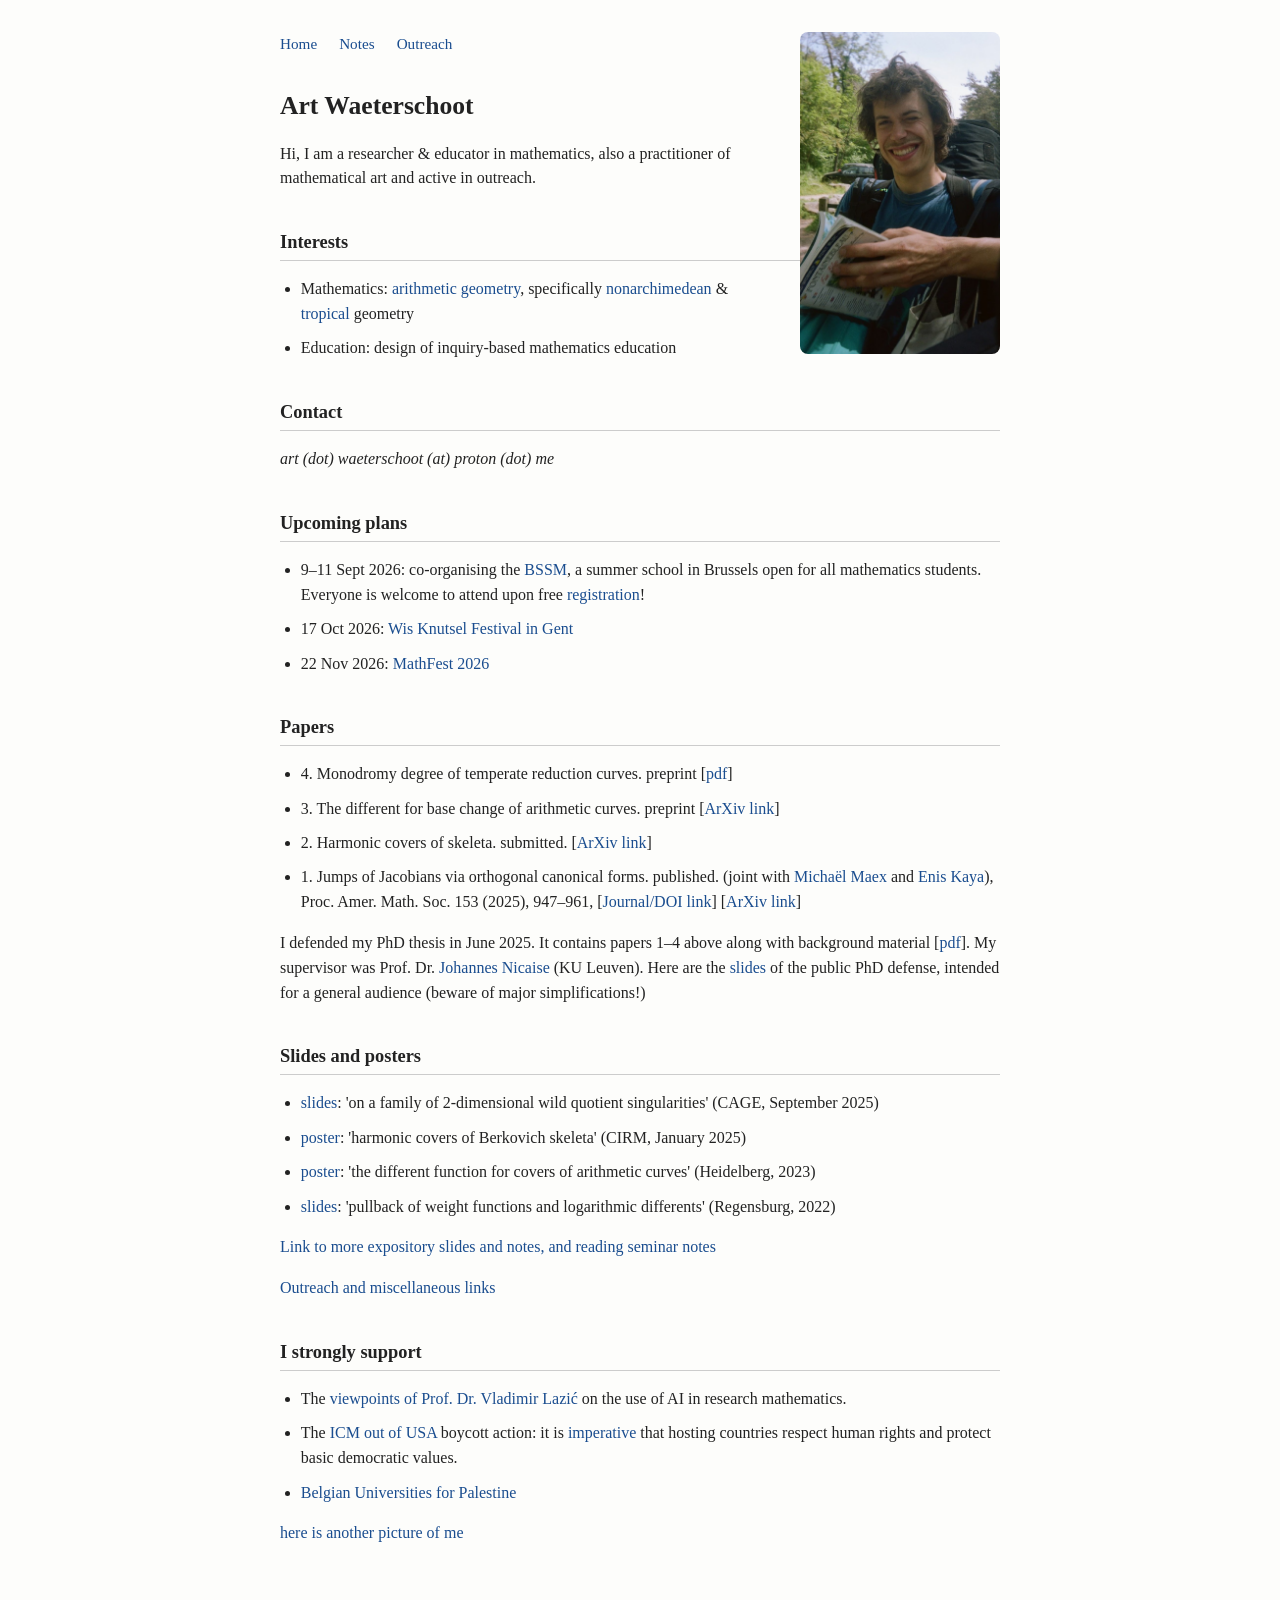
<file: index.html>
<!DOCTYPE html>
<html lang="en">
<head>
<meta charset="UTF-8">
<title>Art Waeterschoot</title>
<link rel="stylesheet" href="style.css">
   <style>
        .corner-img {
            /* Makes the picture smaller while maintaining proportions */
            width: 200px; 
            height: auto;
            
            /* Pushes the picture nicely to the right corner */
            float: right; 
            
            /* Adds some breathing room so text doesn't touch the image */
            margin-left: 20px; 
            margin-bottom: 20px; 
            
            /* Optional: makes it look polished */
            border-radius: 8px; 
        }
    </style>
</head>

<body>

    <img src="pic.jpg" alt="pic" class="corner-img">



<nav>
  <a href="index.html">Home</a>
  <a href="notes.html">Notes</a>
  <a href="outreach.html">Outreach</a>
</nav>

<h1>Art Waeterschoot</h1>

<p>Hi, I am a researcher &amp; educator in mathematics, also a practitioner of mathematical art and active in outreach.</p>
  

<h2>Interests</h2>
<ul>
  <li>Mathematics: <a href="https://en.wikipedia.org/wiki/Arithmetic_geometry">arithmetic geometry</a>, specifically <a href="https://achinger.impan.pl/lecture20f.html">nonarchimedean</a> &amp; <a href="https://en.wikipedia.org/wiki/Tropical_geometry">tropical</a> geometry</li>
  <li>Education: design of inquiry-based mathematics education</li>
</ul>

<h2>Contact</h2>
<p class="contact">art (dot) waeterschoot (at) proton (dot) me</p>

<h2>Upcoming plans</h2>
<ul>
  <li>9&ndash;11 Sept 2026: co-organising the <a href="https://bssm.ulb.ac.be/en/program.php">BSSM</a>, a summer school in Brussels open for all mathematics students. Everyone is welcome to attend upon free <a href="https://bssm.ulb.ac.be/en/program.php">registration</a>!</li>
  <li>17 Oct 2026: <a href="https://wisknutselfestival.be/">Wis Knutsel Festival in Gent</a></li>
  <li>22 Nov 2026: <a href="https://platformwiskunde.be/mathfest-2026/">MathFest 2026</a></li>
</ul>

<h2>Papers</h2>
<ul>
  <li>4. Monodromy degree of temperate reduction curves. preprint [<a href="https://drive.google.com/file/d/1M4DdERhjg61In66BywOoRIv9bXj4CHa_/view?usp=drive_link">pdf</a>]</li>
  <li>3. The different for base change of arithmetic curves. preprint [<a href="https://arxiv.org/abs/2504.16543">ArXiv link</a>]</li>
  <li>2. Harmonic covers of skeleta. submitted. [<a href="https://arxiv.org/abs/2503.13875">ArXiv link</a>]</li>
  <li>1. Jumps of Jacobians via orthogonal canonical forms. published. (joint with <a href="https://sites.google.com/view/michaelmaex">Micha&euml;l Maex</a> and <a href="https://sites.google.com/view/eniskaya/home">Enis Kaya</a>), Proc. Amer. Math. Soc. 153 (2025), 947&ndash;961, [<a href="https://www.ams.org/journals/proc/0000-000-00/S0002-9939-2025-17067-8/?active=current">Journal/DOI link</a>] [<a href="https://arxiv.org/abs/2308.10241">ArXiv link</a>]</li>
</ul>

<p>I defended my PhD thesis in June 2025. It contains papers 1&ndash;4 above along with background material
[<a href="https://drive.google.com/file/d/1YCsmgxCKl8oJUlzFCjaykdMONYaGMcLX/view?usp=drive_link">pdf</a>].
My supervisor was Prof. Dr. <a href="https://perswww.kuleuven.be/~u0025871/">Johannes Nicaise</a> (KU Leuven).
Here are the <a href="https://drive.google.com/file/d/1gDSkQ_dRCWjrPIzN0CxVvJQ1qH5VWoUp/view?usp=drive_link">slides</a>
of the public PhD defense, intended for a general audience (beware of major simplifications!)</p>

<h2>Slides and posters</h2>
<ul>
  <li><a href="https://drive.google.com/file/d/1RXq5lth-6wga-Q6sN1mpntXo63R3SXLV/view?usp=sharing">slides</a>: 'on a family of 2-dimensional wild quotient singularities' (CAGE, September 2025)</li>
  <li><a href="https://drive.google.com/file/d/1DNzHpopPA5EV6Xj1UV_KgRCO7XWXImw7/view?usp=sharing">poster</a>: 'harmonic covers of Berkovich skeleta' (CIRM, January 2025)</li>
  <li><a href="https://drive.google.com/file/d/1hKp1VNlyDiV0J9sGjd3I3c70O2fQxXVx/view?usp=sharing">poster</a>: 'the different function for covers of arithmetic curves' (Heidelberg, 2023)</li>
  <li><a href="https://drive.google.com/file/d/1L_mGMnKQSWPWDgHBEOE0FGEjM3DzQnwt/view?usp=sharing">slides</a>: 'pullback of weight functions and logarithmic differents' (Regensburg, 2022)</li>
</ul>

<p><a href="notes.html">Link to more expository slides and notes, and reading seminar notes</a></p>

<p><a href="outreach.html">Outreach and miscellaneous links</a></p>

<h2>I strongly support</h2>
<ul>
  <li>The <a href="https://www.uni-saarland.de/lehrstuhl/lazic/prof-dr-vladimir-lazic/vladimir-lazic-where-i-stand-on-ai.html">viewpoints of Prof. Dr. Vladimir Lazi&#263;</a> on the use of AI in research mathematics.</li>
  <li>The <a href="https://sites.google.com/view/icm2026boycott/home?authuser=0">ICM out of USA</a> boycott action: it is <a href="https://icm2022boycott.org/">imperative</a> that hosting countries respect human rights and protect basic democratic values.</li>
  <li><a href="https://belgianuniversitiesforpalestine.wordpress.com/">Belgian Universities for Palestine</a></li>
</ul>

<p><a href="pic.html">here is another picture of me</a></p>


</body>
</html>
</file>
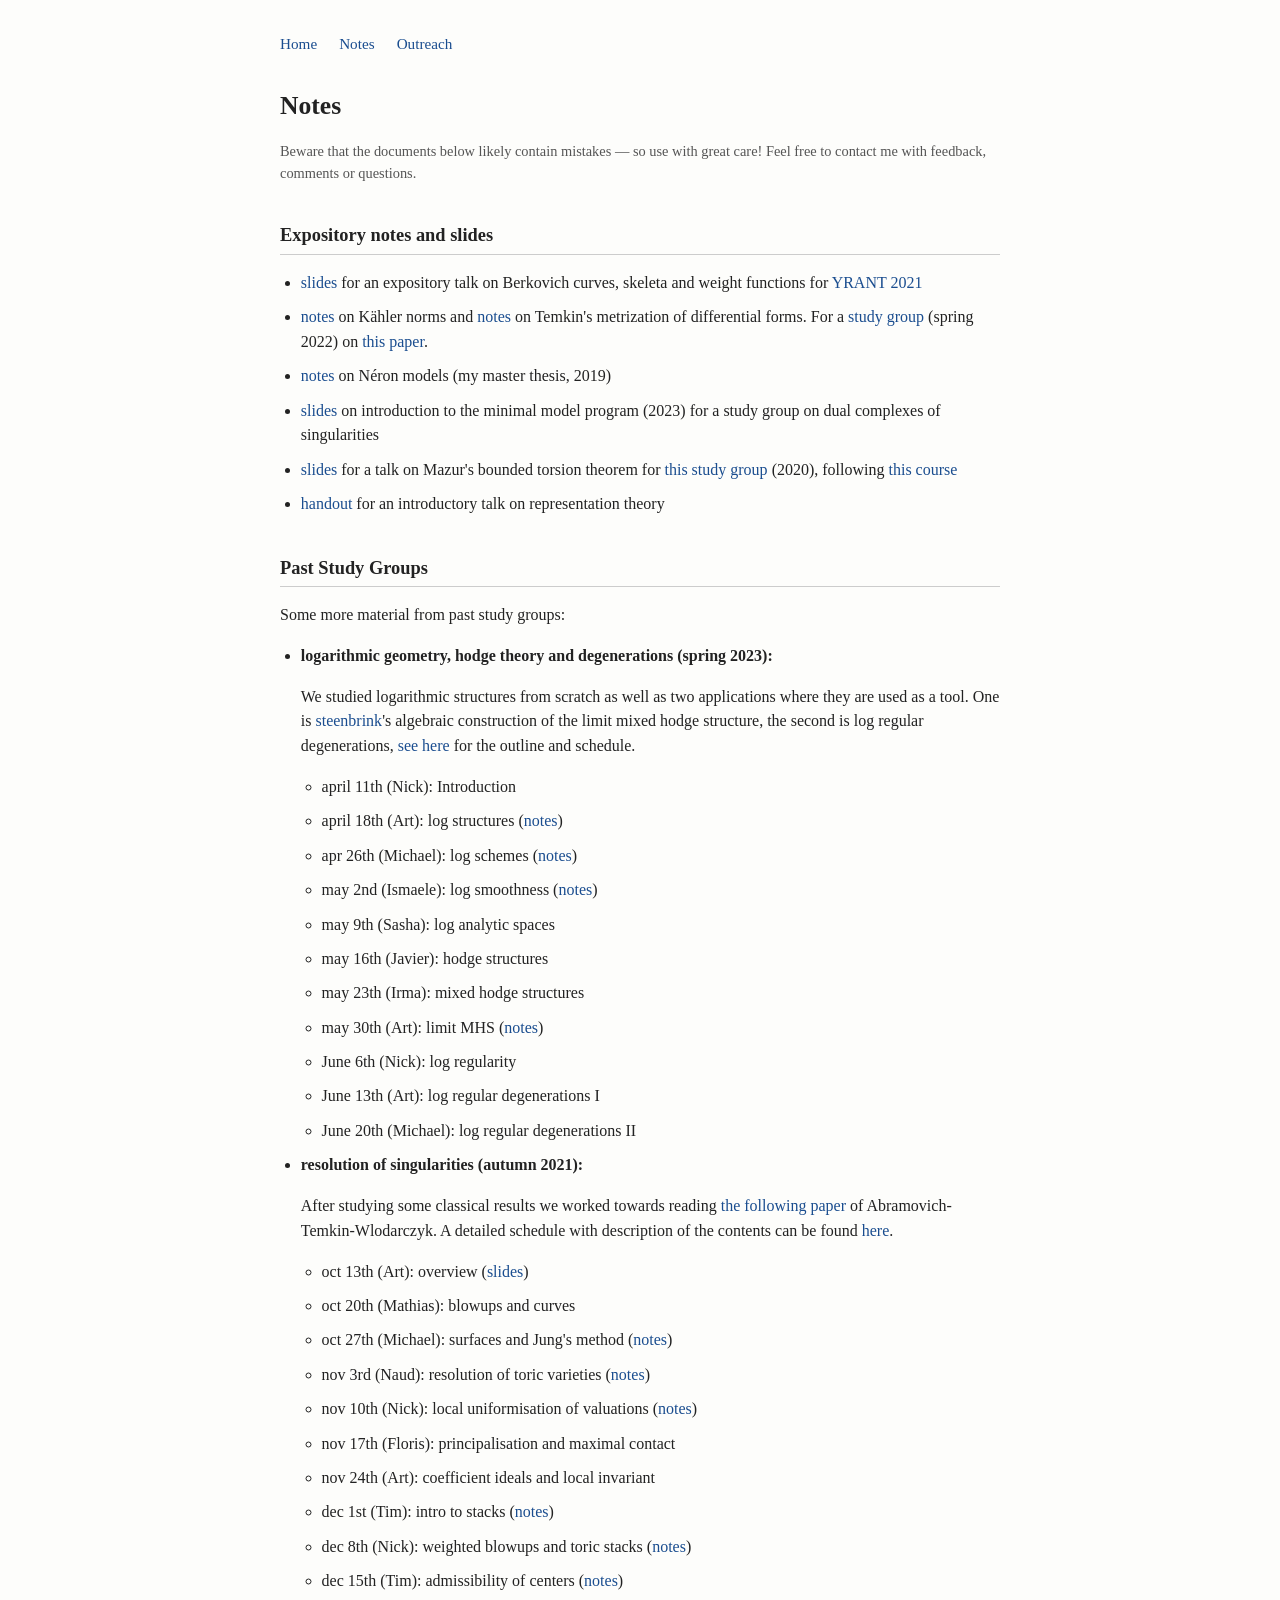
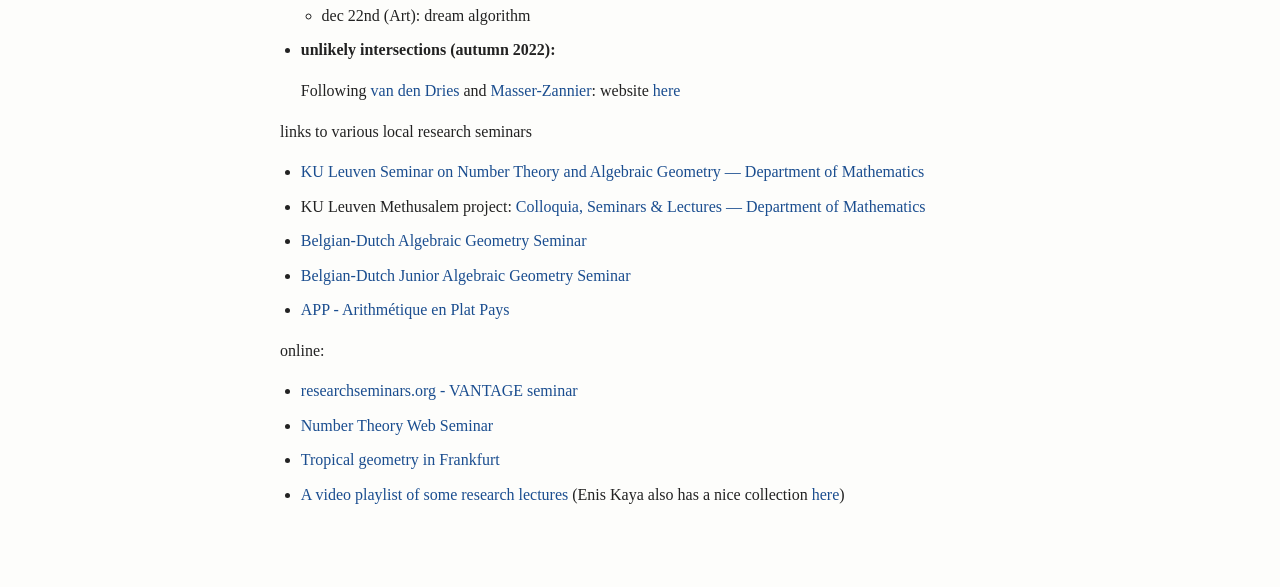
<file: notes.html>
<!DOCTYPE html>
<html lang="en">
<head>
<meta charset="UTF-8">
<title>Notes &ndash; Art Waeterschoot</title>
<link rel="stylesheet" href="style.css">
</head>
<body>

<nav>
  <a href="index.html">Home</a>
  <a href="notes.html">Notes</a>
  <a href="outreach.html">Outreach</a>
</nav>

<h1>Notes</h1>

<p class="note">Beware that the documents below likely contain mistakes &mdash; so use with great care!
Feel free to contact me with feedback, comments or questions.</p>

<h2>Expository notes and slides</h2>
<ul>
  <li><a href="https://drive.google.com/file/d/15scYp9COfPkDOBjAIrXe9NI0QnYJfx9n/view">slides</a> for an expository talk on Berkovich curves, skeleta and weight functions for <a href="https://web-eur.cvent.com/event/08d43894-c4fc-4f4d-825a-5cc6f03afeed/summary?RefId=HIMR">YRANT 2021</a></li>
  <li><a href="https://drive.google.com/file/d/1eiWVZdyLCV3QQGhgrWjG9rp1SK1-a-Iw/view?usp=sharing">notes</a> on K&auml;hler norms and <a href="https://drive.google.com/file/d/1Oq-YdML88IOpyx8sa-EBhi-kMWFTjTkI/view?usp=sharing">notes</a> on Temkin's metrization of differential forms. For a <a href="https://drive.google.com/file/d/1gtn58UZqaXIyDWNq1pBtXI7V6HOc82Vg/view?usp=sharing">study group</a> (spring 2022) on <a href="https://arxiv.org/abs/1410.3079">this paper</a>.</li>
  <li><a href="https://drive.google.com/file/d/1X0ebQjYTk6twYN8x_5tFDsiJRf9iLauz/view?usp=sharing">notes</a> on N&eacute;ron models (my master thesis, 2019)</li>
  <li><a href="https://drive.google.com/file/d/13UsOng_mqUzaNTzl0yZEYmcmDkCBj3t2/view?usp=sharing">slides</a> on introduction to the minimal model program (2023) for a study group on dual complexes of singularities</li>
  <li><a href="https://drive.google.com/file/d/1D_0Hyl_o5C4gJv6Dwd_xqLMpFliYlAWV/view?usp=sharing">slides</a> for a talk on Mazur's bounded torsion theorem for <a href="https://www.dpmms.cam.ac.uk/~jcsl5/mazur/mazur.html">this study group</a> (2020), following <a href="https://websites.umich.edu/~asnowden/teaching/2013/679/">this course</a></li>
  <li><a href="https://drive.google.com/file/d/1LIbc1u__M_hz1_Z81QIHJC56yL55xkUB/view?usp=sharing">handout</a> for an introductory talk on representation theory</li>
</ul>


<h2>Past Study Groups</h2>
<p>Some more material from past study groups:</p>

<ul>
  <li>
    <strong>logarithmic geometry, hodge theory and degenerations (spring 2023):</strong>
    <p>We studied logarithmic structures from scratch as well as two applications where they are used as a tool. One is <a href="https://link.springer.com/article/10.1007/bf01446621">steenbrink</a>'s algebraic construction of the limit mixed hodge structure, the second is log regular degenerations, <a href="https://drive.google.com/file/d/1FMWrgBlHjfjuuviSQs3SJLIL2mZKiEyo/view?usp=sharing">see here</a> for the outline and schedule.</p>
    <ul>
      <li>april 11th (Nick): Introduction</li>
      <li>april 18th (Art): log structures (<a href="https://drive.google.com/file/d/11vfCLrFTKP7p-8cN-0Uz7DKQ-Kx18az3/view?usp=sharing">notes</a>)</li>
      <li>apr 26th (Michael): log schemes (<a href="https://drive.google.com/file/d/1OqrVojPSD2WPvzCR_amiFq1voZwaziWs/view?usp=sharing">notes</a>)</li>
      <li>may 2nd (Ismaele): log smoothness (<a href="https://drive.google.com/file/d/1VmZ7uXieFSRzsADY5GmDVtMKETi8oWm9/view?usp=sharing">notes</a>)</li>
      <li>may 9th (Sasha): log analytic spaces</li>
      <li>may 16th (Javier): hodge structures</li>
      <li>may 23th (Irma): mixed hodge structures</li>
      <li>may 30th (Art): limit MHS (<a href="https://drive.google.com/file/d/1cGngVhBIk8bJAH5-UiLkTBobdF7g32hT/view?usp=sharing">notes</a>)</li>
      <li>June 6th (Nick): log regularity</li>
      <li>June 13th (Art): log regular degenerations I</li>
      <li>June 20th (Michael): log regular degenerations II</li>
    </ul>
  </li>

  <li>
    <strong>resolution of singularities (autumn 2021):</strong>
    <p>After studying some classical results we worked towards reading <a href="https://arxiv.org/abs/1906.07106">the following paper</a> of Abramovich-Temkin-Wlodarczyk. A detailed schedule with description of the contents can be found <a href="https://drive.google.com/file/d/1rXehZY5MAfaS0AHHFWNv0Ig1YBx2zVeN/view?usp=sharing">here</a>.</p>
    <ul>
      <li>oct 13th (Art): overview (<a href="https://drive.google.com/file/d/1NMo1zu5ycVhMGw-AAXTQodTPiAhcaJ5D/view">slides</a>)</li>
      <li>oct 20th (Mathias): blowups and curves</li>
      <li>oct 27th (Michael): surfaces and Jung's method (<a href="https://drive.google.com/file/d/1EmFvXrXZy3h_Jcd39T46XoOPAg9H_YW8/view">notes</a>)</li>
      <li>nov 3rd (Naud): resolution of toric varieties (<a href="https://drive.google.com/file/d/1XN0fTS4CRBuUycWsUoFqHfvWzuZ28l4G/view">notes</a>)</li>
      <li>nov 10th (Nick): local uniformisation of valuations (<a href="https://drive.google.com/file/d/1mpdNWDZv6ALpc58KRnPAa2GocvWPYk_A/view">notes</a>)</li>
      <li>nov 17th (Floris): principalisation and maximal contact</li>
      <li>nov 24th (Art): coefficient ideals and local invariant</li>
      <li>dec 1st (Tim): intro to stacks (<a href="https://drive.google.com/file/d/1KN7kMDsOyt7wSPB4QMKCIVQewAiME1Og/view">notes</a>)</li>
      <li>dec 8th (Nick): weighted blowups and toric stacks (<a href="https://drive.google.com/file/d/1X-AHbZq6Q4kr4WaUc3E2q5J-1nTVMdmw/view">notes</a>)</li>
      <li>dec 15th (Tim): admissibility of centers (<a href="https://drive.google.com/file/d/1qhpsxQpHqtTCcmsxwbm-g19vZGroBnuv/view">notes</a>)</li>
      <li>dec 22nd (Art): dream algorithm</li>
    </ul>
  </li>

  <li>
    <strong>unlikely intersections (autumn 2022):</strong>
    <p>Following <a href="https://www.cambridge.org/core/books/tame-topology-and-ominimal-structures/7AC940248AF2B05DA4D33E4FB05C97A2">van den Dries</a> and <a href="https://press.princeton.edu/books/hardcover/9780691153704/some-problems-of-unlikely-intersections-in-arithmetic-and-geometry-am">Masser-Zannier</a>: website <a href="https://wis.kuleuven.be/algebra/seminars/readingseminars/2022unlikely">here</a></p>
  </li>
</ul>

<p>links to various local research seminars</p>

<ul>
  <li><a href="https://wis.kuleuven.be/algebra/calendar-sem-ntag">KU Leuven Seminar on Number Theory and Algebraic Geometry — Department of Mathematics</a></li>
  <li>KU Leuven Methusalem project: <a href="https://wis.kuleuven.be/methusalem-pure-math/colloquia_seminars_lectures/lecture-series">Colloquia, Seminars &amp; Lectures — Department of Mathematics</a></li>
  <li><a href="https://www.math.ru.nl/~bmoonen/BNL.html">Belgian-Dutch Algebraic Geometry Seminar</a></li>
  <li><a href="https://sites.google.com/view/belgiandutchjuniorag/home">Belgian-Dutch Junior Algebraic Geometry Seminar</a></li>
  <li><a href="https://www.mathconf.org/app-gvl-spring2023">APP - Arithmétique en Plat Pays</a></li>
</ul>

<p>online:</p>

<ul>
  <li><a href="https://researchseminars.org/seminar/vantage">researchseminars.org - VANTAGE seminar</a></li>
  <li><a href="https://www.ntwebseminar.org/">Number Theory Web Seminar</a></li>
  <li><a href="https://researchseminars.org/seminar/TGiZ">Tropical geometry in Frankfurt</a></li>
  <li><a href="https://youtube.com/playlist?list=PLYnxdJ1PswSoOUYtZhtDFJt28N1j-XidA&si=dBBXde12-TCa81Hc">A video playlist of some research lectures</a> (Enis Kaya also has a nice collection <a href="https://sites.google.com/view/eniskaya/math-videos?authuser=0">here</a>)</li>
</ul>

</body>
</html>


</body>
</html>
</file>
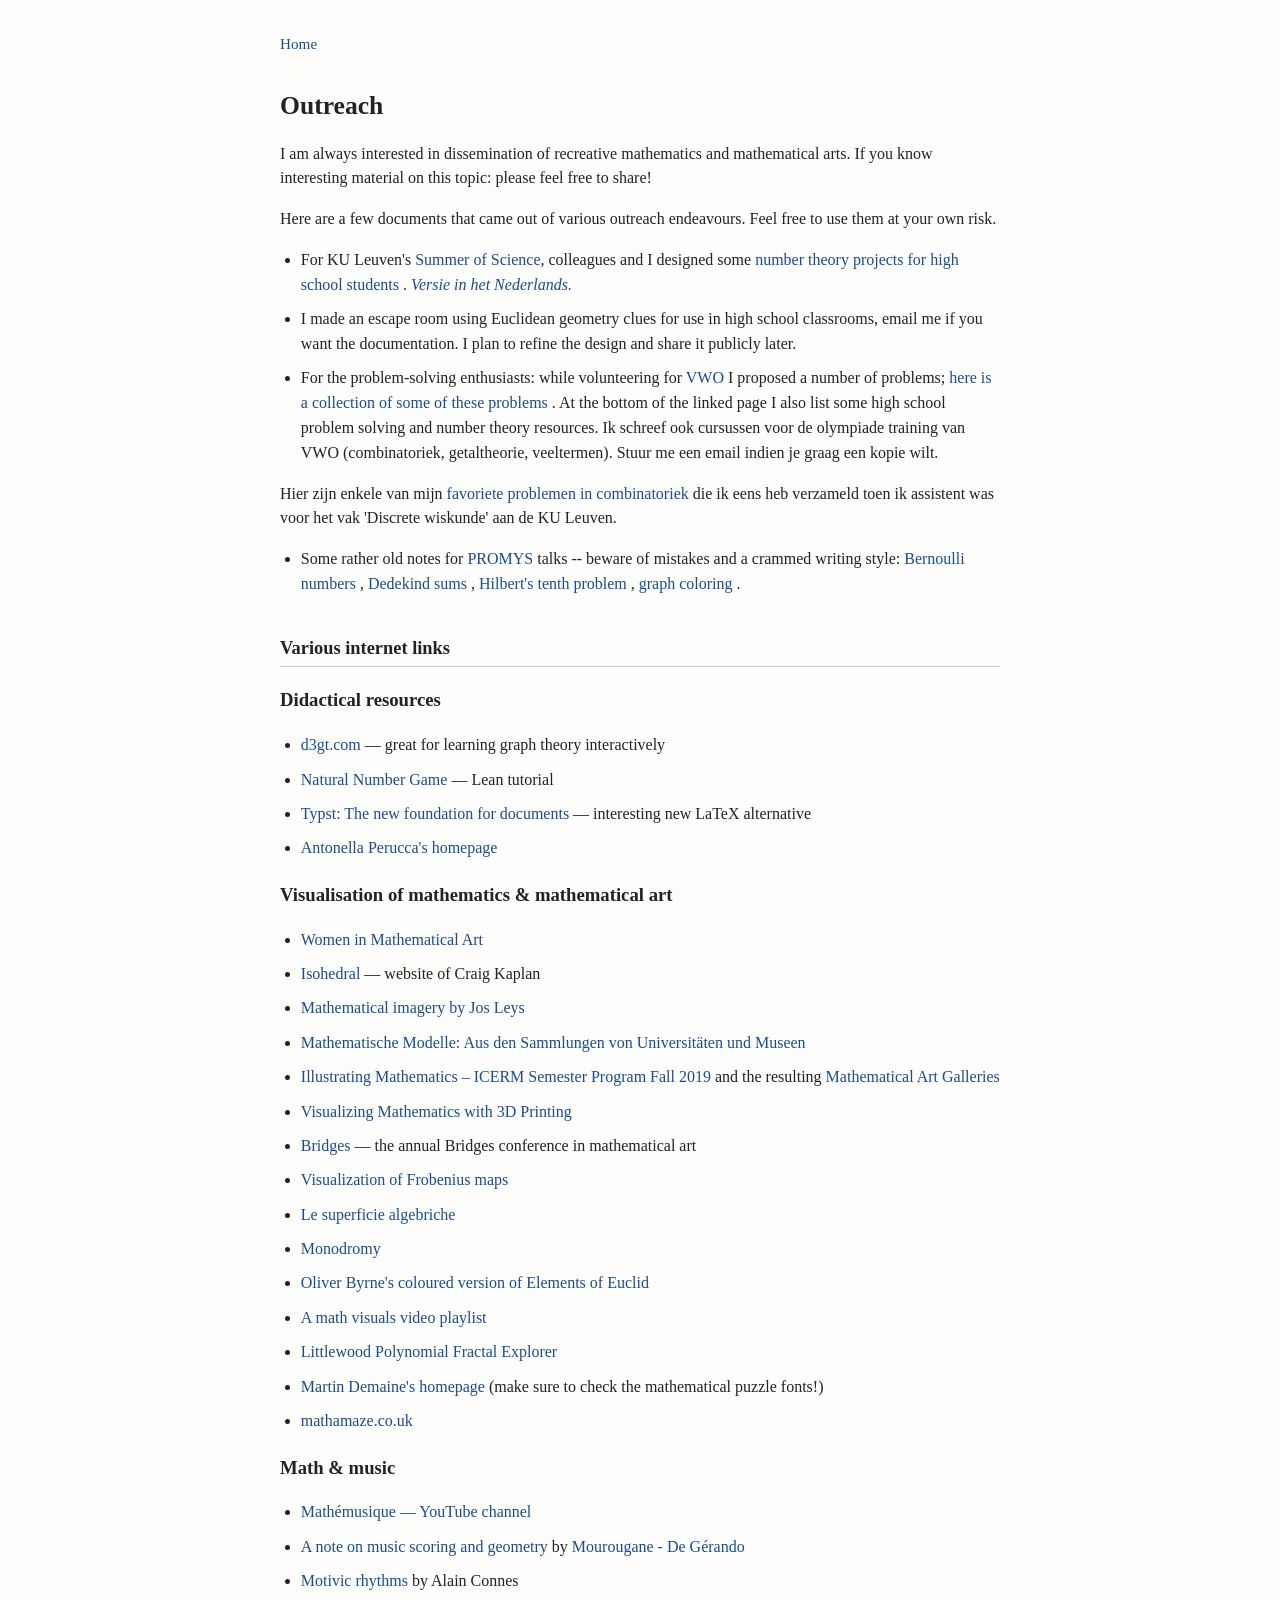
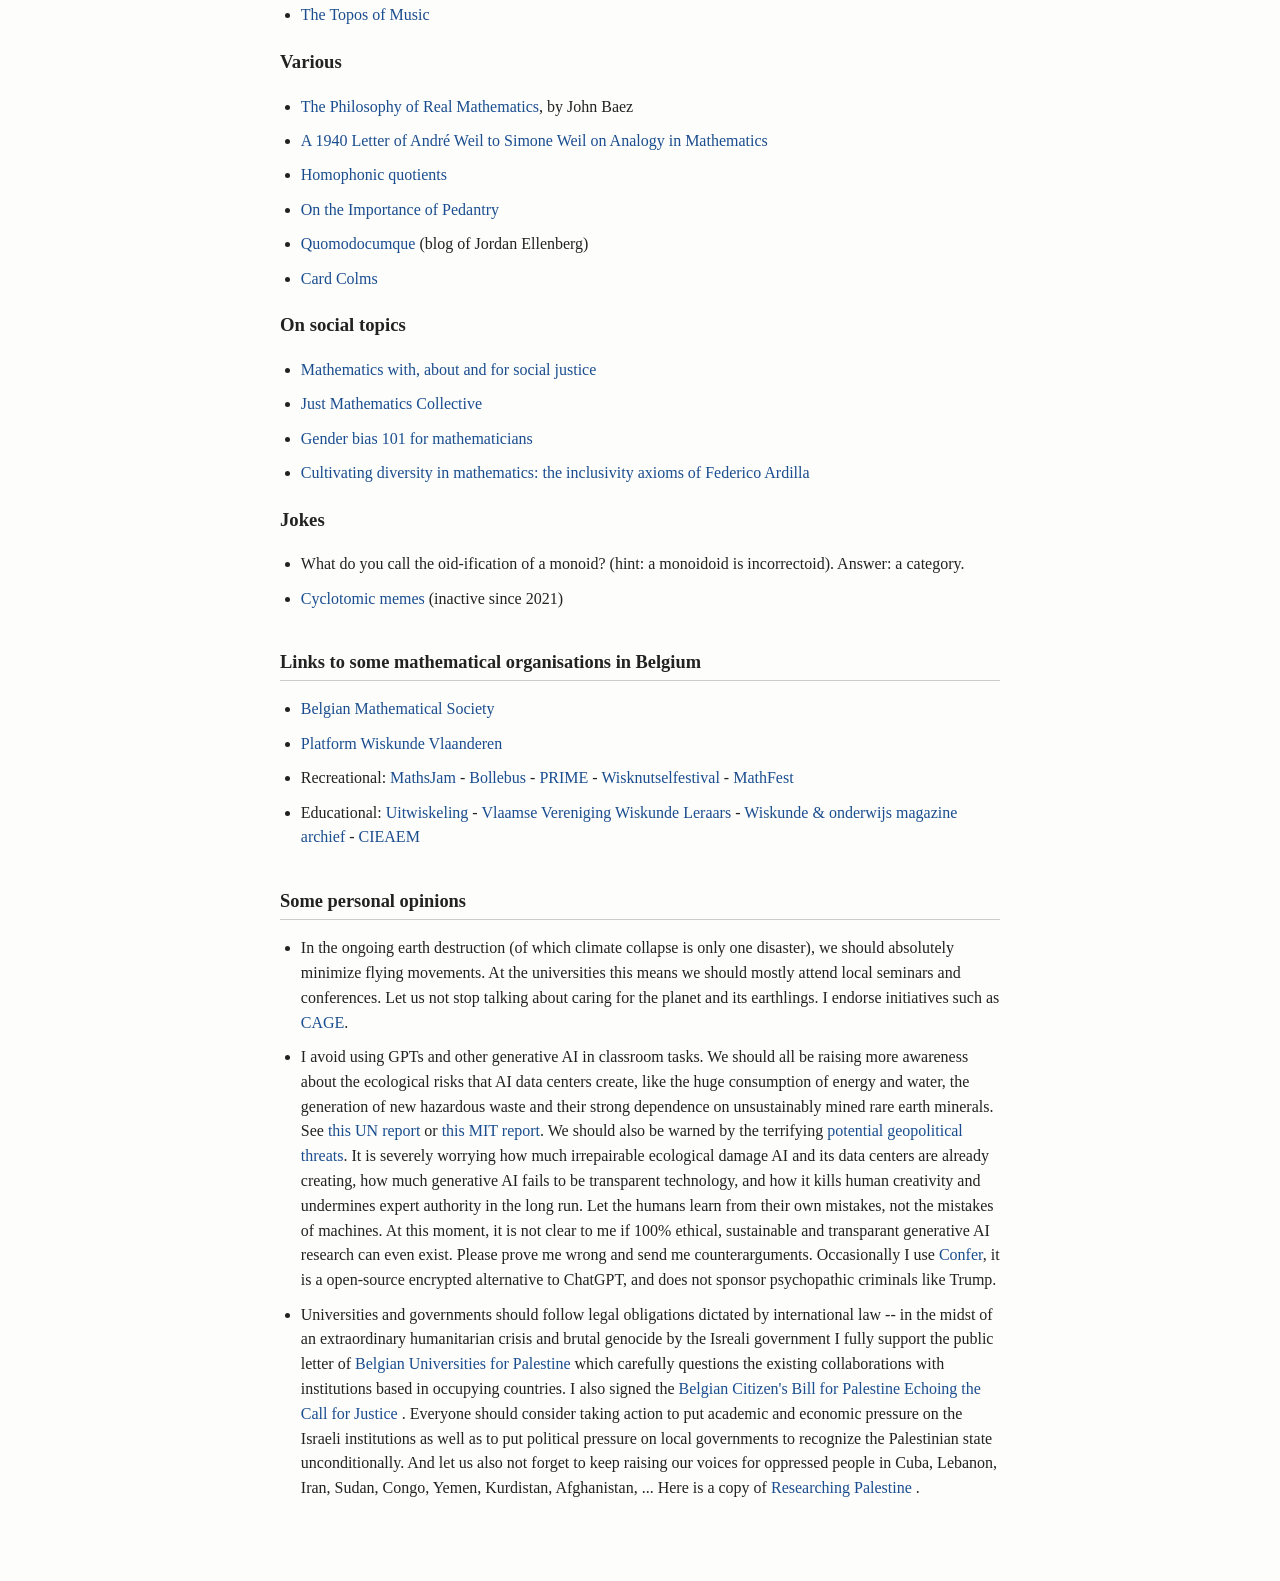
<file: outreach.html>
<!DOCTYPE html>
<html lang="en">
<head>
<meta charset="UTF-8">
<title>Outreach &ndash; Art Waeterschoot</title>
<link rel="stylesheet" href="style.css">
</head>
<body>

<nav>
  <a href="index.html">Home</a>
</nav>

<h1>Outreach</h1>

  <p>
    I am always interested in dissemination of recreative mathematics and mathematical arts.
    If you know interesting material on this topic: please feel free to share!
  </p>

  <p>
    Here are a few documents that came out of various outreach endeavours. Feel free to use them at your own risk.
  </p>

  <ul>
    <li>
      For KU Leuven's
      <a href="https://wet.kuleuven.be/welcomeatscience/summerofscience">Summer of Science</a>,
      colleagues and I designed some
      <a href="https://drive.google.com/file/d/14aW3SD5g7WEOkZwdVeWp7lrssG3xolek/view?usp=sharing">
        number theory projects for high school students
      </a>.
      <a href="https://drive.google.com/file/d/1OiHeNxJpvqB8LfA9o7FPXKFUMCo15wB2/view?usp=sharing">
        <em>Versie in het Nederlands.</em>
      </a>
    </li>

    <li>
      I made an escape room using Euclidean geometry clues for use in high school classrooms,
      email me if you want the documentation. I plan to refine the design and share it publicly later.
    </li>

    <li>
      For the problem-solving enthusiasts: while volunteering for
      <a href="https://www.vwo.be/vwo/">VWO</a> I proposed a number of problems;
      <a href="https://sites.google.com/d/1IY8T71wJiHauVTY18TRzrWiKy1kldEo5/p/1bAC0MbNM2a1pAWJFXew4pcrWlK-F1FXH/edit">
        here is a collection of some of these problems
      </a>.
      At the bottom of the linked page I also list some high school problem solving and number theory resources.
      Ik schreef ook cursussen voor de olympiade training van VWO (combinatoriek, getaltheorie, veeltermen).
      Stuur me een email indien je graag een kopie wilt.
    </li>
  </ul>

  <p>
    Hier zijn enkele van mijn
    <a href="https://drive.google.com/file/d/1PO8DjatzCAUBvNrAT0mowJBdPeMiTLSl/view?usp=sharing">
      favoriete problemen in combinatoriek
    </a>
    die ik eens heb verzameld toen ik assistent was voor het vak 'Discrete wiskunde' aan de KU Leuven.
  </p>

  <ul>
    <li>
      Some rather old notes for
      <a href="https://promys.org/">PROMYS</a> talks -- beware of mistakes and a crammed writing style:
      <a href="https://drive.google.com/file/d/1N8n7SKDbTBvXnHRWrCS4qSzovUf18Sr4/view?usp=sharing">
        Bernoulli numbers
      </a>,
      <a href="https://drive.google.com/file/d/1fWPOyVeh2tgbvpganmhgKqPEu37ksXHS/view?usp=sharing">
        Dedekind sums
      </a>,
      <a href="https://drive.google.com/file/d/1GfkP5coMaev4oMzbSqUyB3_wcXV315_b/view?usp=sharing">
        Hilbert's tenth problem
      </a>,
      <a href="https://drive.google.com/file/d/1EqUFW9m3vz3i0CY5r6W3aSAYXMlLhIvI/view?usp=sharing">
        graph coloring
      </a>.
    </li>
  </ul>
  <h2>Various internet links</h2>

  <h3>Didactical resources</h3>
  <ul>
    <li><a href="http://d3gt.com">d3gt.com</a> — great for learning graph theory interactively</li>
    <li><a href="https://cbirkbeck.github.io/natural_number_game/">Natural Number Game</a> — Lean tutorial</li>
    <li><a href="https://typst.app/">Typst: The new foundation for documents</a> — interesting new LaTeX alternative</li>
    <li><a href="https://www.antonellaperucca.net/didactics.html">Antonella Perucca's homepage</a></li>
  </ul>

  <h3>Visualisation of mathematics &amp; mathematical art</h3>
  <ul>
    <li><a href="https://link.springer.com/book/10.1007/978-3-031-66402-1">Women in Mathematical Art</a></li>
    <li><a href="https://isohedral.ca/">Isohedral</a> — website of Craig Kaplan</li>
    <li><a href="https://www.josleys.com/">Mathematical imagery by Jos Leys</a></li>
    <li><a href="https://link.springer.com/book/10.1007/978-3-322-85045-4">Mathematische Modelle: Aus den Sammlungen von Universitäten und Museen</a></li>
    <li>
      <a href="https://im.icerm.brown.edu/">Illustrating Mathematics – ICERM Semester Program Fall 2019</a>
      and the resulting
      <a href="https://gallery.bridgesmathart.org/exhibitions/2019-icerm-illustrating-mathematics">
        Mathematical Art Galleries
      </a>
    </li>
    <li><a href="http://www.3dprintmath.com/">Visualizing Mathematics with 3D Printing</a></li>
    <li><a href="https://www.bridgesmathart.org/">Bridges</a> — the annual Bridges conference in mathematical art</li>
    <li><a href="http://www4.math.sci.osaka-u.ac.jp/~takehikoyasuda/Frobenius/Frobenius-en.html">Visualization of Frobenius maps</a></li>
    <li><a href="https://superficie.info/">Le superficie algebriche</a></li>
    <li><a href="http://web.archive.org/web/20100418003820/http://monodromy.com:80/">Monodromy</a></li>
    <li><a href="https://www.c82.net/euclid/#books">Oliver Byrne's coloured version of Elements of Euclid</a></li>
    <li><a href="https://www.youtube.com/playlist?list=PLYnxdJ1PswSqwNIhgS3HQHTJW0l5VGbmA">A math visuals video playlist</a></li>
    <li><a href="https://2swap.github.io/LittlewoodFractal/">Littlewood Polynomial Fractal Explorer</a></li>
    <li><a href="https://martindemaine.org/">Martin Demaine's homepage</a> (make sure to check the mathematical puzzle fonts!)</li>
    <li><a href="https://www.mathamaze.co.uk/">mathamaze.co.uk</a></li>
  </ul>

  <h3>Math &amp; music</h3>
  <ul>
    <li><a href="https://www.youtube.com/@mathemusique">Mathémusique — YouTube channel</a></li>
    <li>
      <a href="https://perso.univ-rennes1.fr/christophe.mourougane/recherche/autres/musique26.pdf">
        A note on music scoring and geometry
      </a>
      by
      <a href="https://perso.univ-rennes1.fr/christophe.mourougane/recherche/autres/musique26.pdf">
        Mourougane - De Gérando
      </a>
    </li>
    <li><a href="https://arxiv.org/pdf/1812.09946">Motivic rhythms</a> by Alain Connes</li>
    <li><a href="https://link.springer.com/book/10.1007/978-3-319-64364-9">The Topos of Music</a></li>
  </ul>

  <h3>Various</h3>
  <ul>
    <li><a href="https://math.ucr.edu/home/baez/corfield/phorem.html">The Philosophy of Real Mathematics</a>, by John Baez</li>
    <li><a href="https://www.ams.org/notices/200503/fea-weil.pdf">A 1940 Letter of André Weil to Simone Weil on Analogy in Mathematics</a></li>
    <li><a href="https://people.mpim-bonn.mpg.de/zagier/files/exp-math-2/fulltext.pdf">Homophonic quotients</a></li>
    <li><a href="https://nrich.maths.org/7665">On the Importance of Pedantry</a></li>
    <li><a href="https://quomodocumque.wordpress.com/">Quomodocumque</a> (blog of Jordan Ellenberg)</li>
    <li><a href="https://www.cardcolm.org/CardColms.html">Card Colms</a></li>
  </ul>

  <h3>On social topics</h3>
  <ul>
    <li><a href="https://www.researchgate.net/publication/365599494_Mathematics_with_about_and_for_social_justice">Mathematics with, about and for social justice</a></li>
    <li><a href="https://justmathematicscollective.net/">Just Mathematics Collective</a></li>
    <li><a href="https://ilaba.wordpress.com/2013/02/09/gender-bias-101-for-mathematicians/">Gender bias 101 for mathematicians</a></li>
    <li><a href="https://www.ams.org/journals/notices/201610/rnoti-p1164.pdf">Cultivating diversity in mathematics: the inclusivity axioms of Federico Ardilla</a></li>
  </ul>

  <h3>Jokes</h3>
  <ul>
    <li>What do you call the oid-ification of a monoid? (hint: a monoidoid is incorrectoid). Answer: a category.</li>
    <li><a href="https://www.facebook.com/cyclotomicmemes/">Cyclotomic memes</a> (inactive since 2021)</li>
  </ul>
  
  <h2>Links to some mathematical organisations in Belgium</h2>

  <ul>
    <li><a href="https://bms.ulb.ac.be/">Belgian Mathematical Society</a></li>
    <li><a href="https://platformwiskunde.be/">Platform Wiskunde Vlaanderen</a></li>
    <li>
      Recreational:
      <a href="https://www.mathsjam.com/cities/antwerp/">MathsJam</a> -
      <a href="https://bollebus.be/">Bollebus</a> -
      <a href="https://prime.ugent.be/">PRIME</a> -
      <a href="https://www.sint-barbara.be/nieuws/wisknutselfestival-2025/">Wisknutselfestival</a> -
      <a href="https://mathfest.be/">MathFest</a>
    </li>
    <li>
      Educational:
      <a href="https://www.uitwiskeling.be/">Uitwiskeling</a> -
      <a href="https://www.vvwl.be/">Vlaamse Vereniging Wiskunde Leraars</a> -
      <a href="https://repository.teneo.libis.be/delivery/action/collectionViewer.do?collectionId=3212447267">
        Wiskunde &amp; onderwijs magazine archief
      </a> -
      <a href="https://www.cieaem.org/index.php/en/">CIEAEM</a>
    </li>
  </ul>
  <h2>Some personal opinions</h2>

  <ul>
    <li>
      In the ongoing earth destruction (of which climate collapse is only one disaster), we should absolutely
      minimize flying movements. At the universities this means we should mostly attend local seminars and
      conferences. Let us not stop talking about caring for the planet and its earthlings. I endorse initiatives
      such as <a href="https://sites.google.com/view/cage-at-leiden/home">CAGE</a>.
    </li>

    <li>
      I avoid using GPTs and other generative AI in classroom tasks. We should all be raising more awareness
      about the ecological risks that AI data centers create, like the huge consumption of energy and water,
      the generation of new hazardous waste and their strong dependence on unsustainably mined rare earth minerals.
      See
      <a href="https://www.unep.org/news-and-stories/story/ai-has-environmental-problem-heres-what-world-can-do-about">
        this UN report
      </a>
      or
      <a href="https://mit-genai.pubpub.org/pub/8ulgrckc/release/2">this MIT report</a>.
      We should also be warned by the terrifying
      <a href="https://www.youtube.com/watch?v=5KVDDfAkRgc">potential geopolitical threats</a>.
      It is severely worrying how much irrepairable ecological damage AI and its data centers are already creating,
      how much generative AI fails to be transparent technology, and how it kills human creativity and undermines
      expert authority in the long run. Let the humans learn from their own mistakes, not the mistakes of machines.
      At this moment, it is not clear to me if 100% ethical, sustainable and transparant generative AI research
      can even exist. Please prove me wrong and send me counterarguments.
      Occasionally I use <a href="https://confer.to/">Confer</a>, it is a open-source encrypted alternative
      to ChatGPT, and does not sponsor psychopathic criminals like Trump.
    </li>

    <li>
      Universities and governments should follow legal obligations dictated by international law -- in the midst
      of an extraordinary humanitarian crisis and brutal genocide by the Isreali government I fully support the
      public letter of
      <a href="https://belgianuniversitiesforpalestine.wordpress.com/">Belgian Universities for Palestine</a>
      which carefully questions the existing collaborations with institutions based in occupying countries.
      I also signed the
      <a href="https://dekamer.mijnopinie.belgium.be/initiatives/i-1173?locale=nl&amp;fbclid=IwY2xjawMkUhBleHRuA2FlbQIxMQABHikLwN1wbK_74CWrTsLDMkCdUzOpneZhmvIVi8oxABzNTOsTVQBy4m_FecPQ_aem_4WKScDnqGVdxeiQl6ygsKQ">
        Belgian Citizen's Bill for Palestine Echoing the Call for Justice
      </a>.
      Everyone should consider taking action to put academic and economic pressure on the Israeli institutions
      as well as to put political pressure on local governments to recognize the Palestinian state unconditionally.
      And let us also not forget to keep raising our voices for oppressed people in Cuba, Lebanon, Iran, Sudan,
      Congo, Yemen, Kurdistan, Afghanistan, ...
      Here is a copy of
      <a href="https://drive.google.com/file/d/1j8AtuA09ynQ_HuvntCLf71Rka5D7gbbp/view?usp=sharing">
        Researching Palestine
      </a>.
    </li>
  </ul>
</body>
</html>
</file>
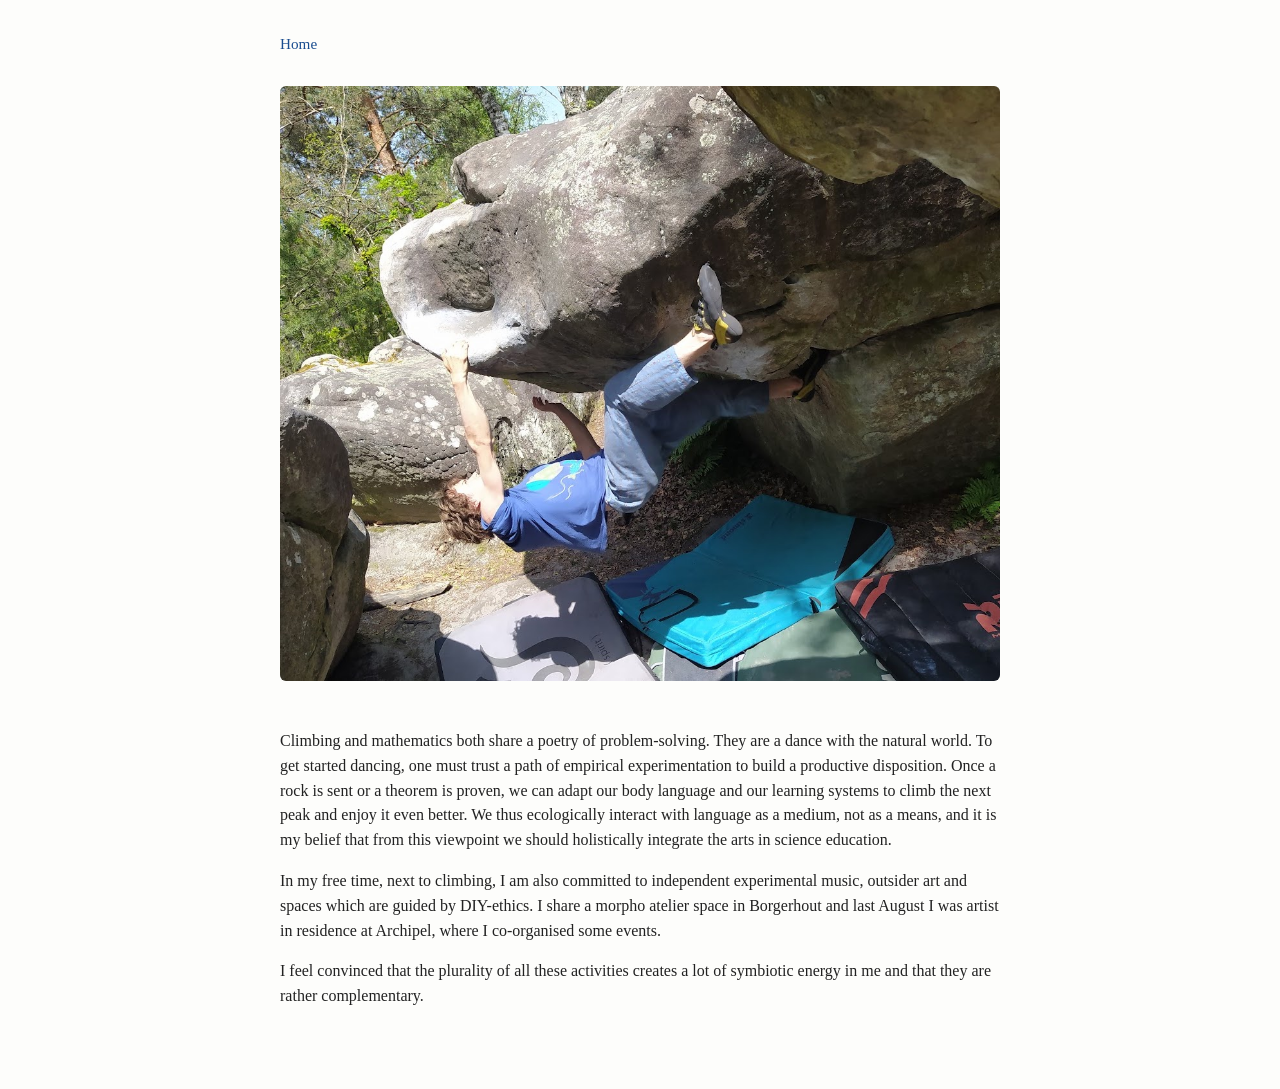
<file: pic.html>
<!DOCTYPE html>
<html lang="en">
<head>
<meta charset="UTF-8">
<link rel="stylesheet" href="style.css">
</head>
<body>

<nav>
  <a href="index.html">Home</a>
</nav>


<img src="another pic.jpg" alt="another pic" style="max-width:100%; border-radius:6px; margin-bottom:1.5em;">

<p> Climbing and mathematics both share a poetry of problem-solving. They are a dance with the natural world.
To get started dancing, one must trust a path of empirical experimentation to build a productive disposition.
Once a rock is sent or a theorem is proven, we can adapt our body language and our learning systems to climb
the next peak and enjoy it even better. We thus ecologically interact with language as a medium, not as a
means, and it is my belief that from this viewpoint we should holistically integrate the arts in science
education.</p>

<p>In my free time, next to climbing, I am also committed to independent experimental music, outsider art and
spaces which are guided by DIY-ethics. I share a morpho atelier space in Borgerhout and last August I was
artist in residence at Archipel, where I co-organised some events.</p>

<p>I feel convinced that the plurality of all these activities creates a lot of symbiotic energy in me and
that they are rather complementary.</p>

</body>
</html>
</file>
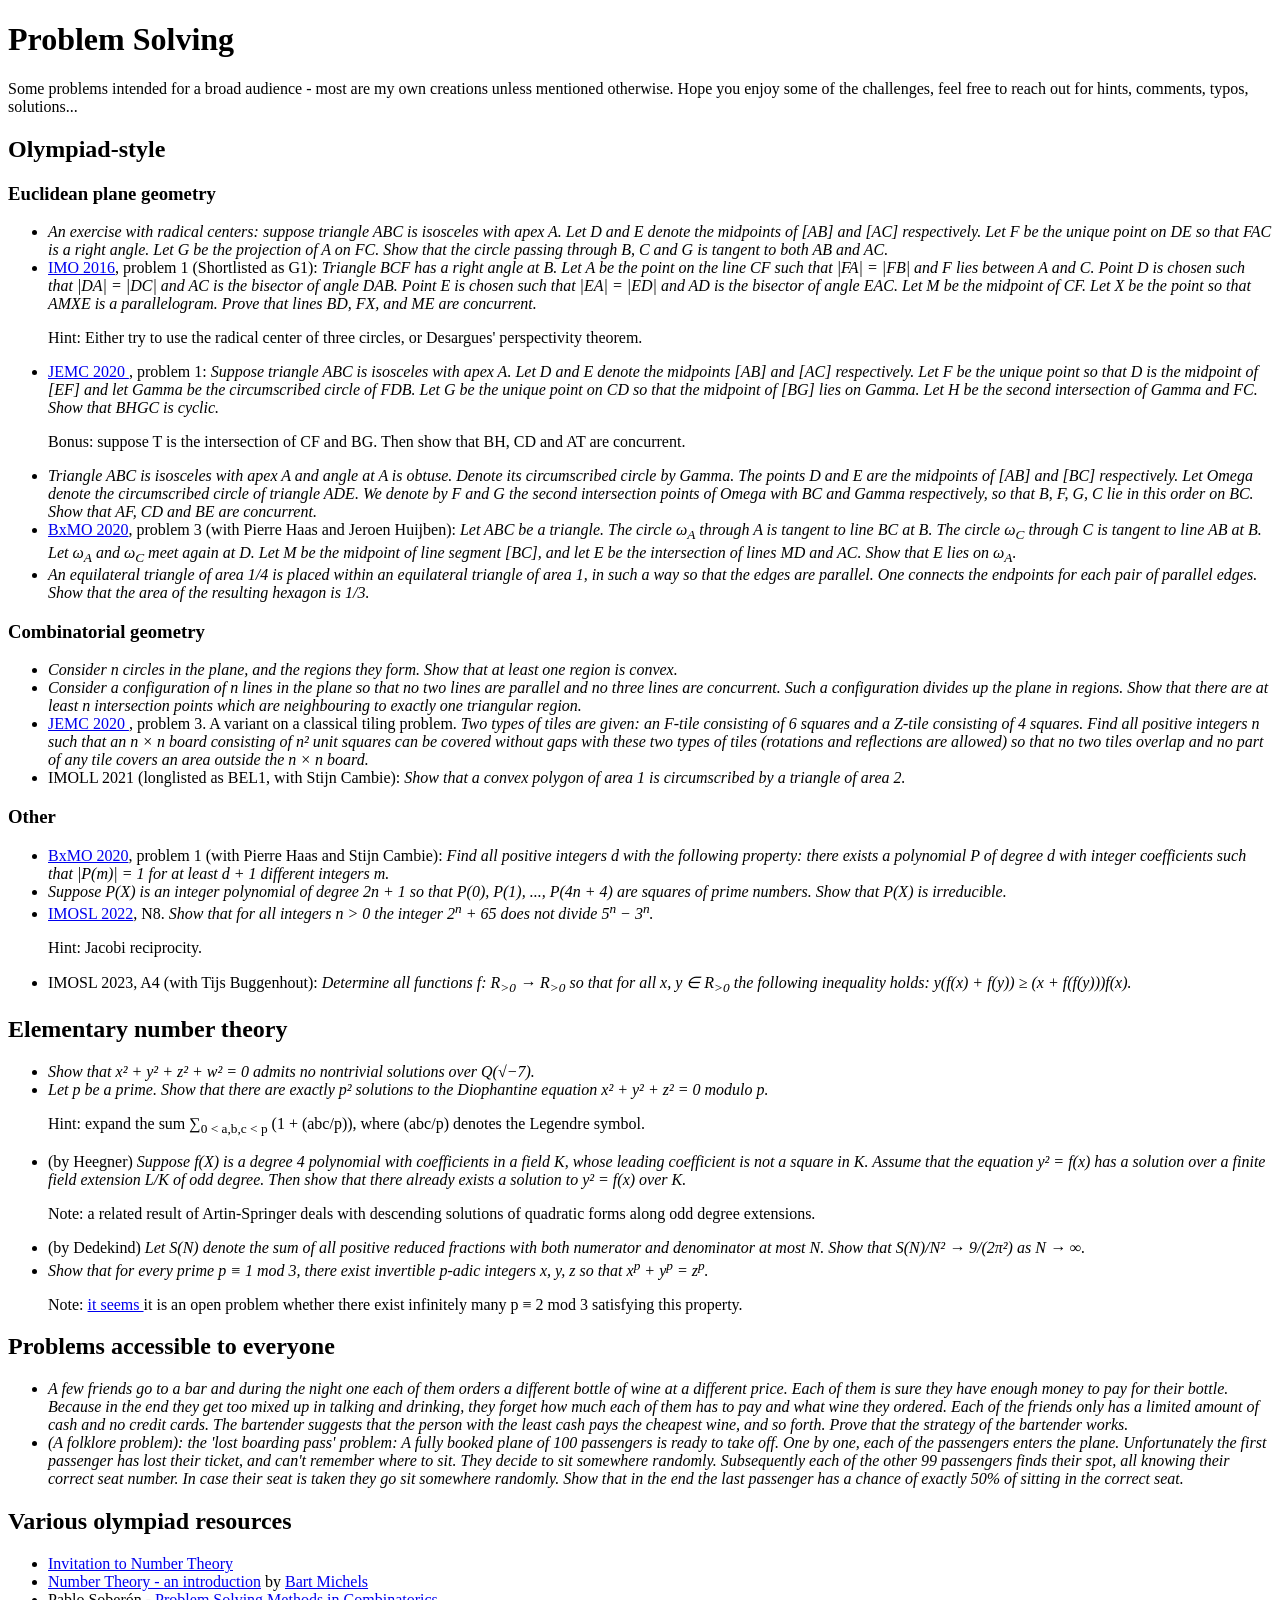
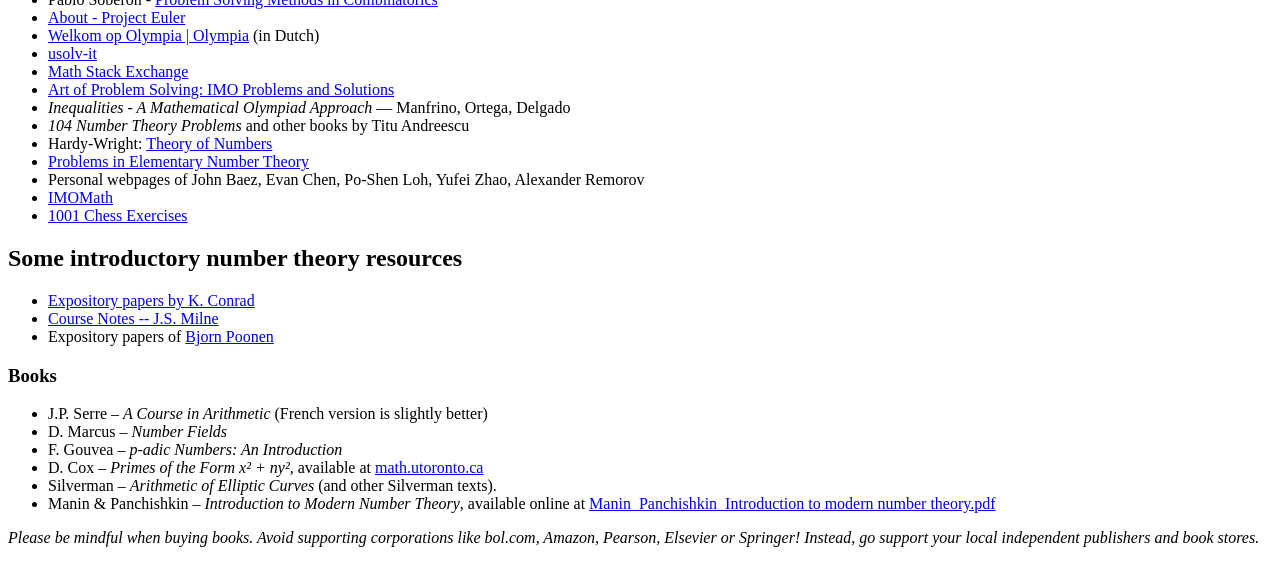
<file: problemsolving.html>
<!DOCTYPE html>
<html lang="en">
<head>
  <meta charset="UTF-8">
  <meta name="viewport" content="width=device-width, initial-scale=1.0">
  <title>Problem Solving</title>
</head>
<body>

<h1>Problem Solving</h1>

<p>
  Some problems intended for a broad audience - most are my own creations unless mentioned otherwise.
  Hope you enjoy some of the challenges, feel free to reach out for hints, comments, typos, solutions...
</p>

<h2>Olympiad-style</h2>

<h3>Euclidean plane geometry</h3>

<ul>
  <li>
    <em>
      An exercise with radical centers:
      suppose triangle ABC is isosceles with apex A. Let D and E denote the midpoints of
      [AB] and [AC] respectively. Let F be the unique point on DE so that FAC is a right angle.
      Let G be the projection of A on FC. Show that the circle passing through B, C and G is tangent
      to both AB and AC.
    </em>
  </li>

  <li>
    <a href="http://www.imo-official.org/problems/IMO2016SL.pdf">IMO 2016</a>,
    problem 1 (Shortlisted as G1):
    <em>
      Triangle BCF has a right angle at B. Let A be the point on the line CF such that
      |FA| = |FB| and F lies between A and C. Point D is chosen such that |DA| = |DC|
      and AC is the bisector of angle DAB. Point E is chosen such that |EA| = |ED|
      and AD is the bisector of angle EAC. Let M be the midpoint of CF. Let X be the point
      so that AMXE is a parallelogram. Prove that lines BD, FX, and ME are concurrent.
    </em>
    <p>
      Hint: Either try to use the radical center of three circles, or Desargues' perspectivity theorem.
    </p>
  </li>

  <li>
    <a href="http://emc.mnm.hr/wp-content/uploads/2020/12/EMC_2020_Juniors_ENG_Solutions-2.pdf">
      JEMC 2020
    </a>,
    problem 1:
    <em>
      Suppose triangle ABC is isosceles with apex A. Let D and E denote the midpoints [AB] and [AC]
      respectively. Let F be the unique point so that D is the midpoint of [EF] and let Gamma be the
      circumscribed circle of FDB. Let G be the unique point on CD so that the midpoint of [BG] lies
      on Gamma. Let H be the second intersection of Gamma and FC. Show that BHGC is cyclic.
    </em>
    <p>
      Bonus: suppose T is the intersection of CF and BG. Then show that BH, CD and AT are concurrent.
    </p>
  </li>

  <li>
    <em>
      Triangle ABC is isosceles with apex A and angle at A is obtuse. Denote its circumscribed circle
      by Gamma. The points D and E are the midpoints of [AB] and [BC] respectively. Let Omega denote
      the circumscribed circle of triangle ADE. We denote by F and G the second intersection points of
      Omega with BC and Gamma respectively, so that B, F, G, C lie in this order on BC. Show that
      AF, CD and BE are concurrent.
    </em>
  </li>

  <li>
    <a href="http://www.bxmo.org/problems/bxmo-problems-2020-zz.pdf">BxMO 2020</a>,
    problem 3 (with Pierre Haas and Jeroen Huijben):
    <em>
      Let ABC be a triangle. The circle ω<sub>A</sub> through A is tangent to line BC at B.
      The circle ω<sub>C</sub> through C is tangent to line AB at B. Let ω<sub>A</sub> and ω<sub>C</sub>
      meet again at D. Let M be the midpoint of line segment [BC], and let E be the intersection
      of lines MD and AC. Show that E lies on ω<sub>A</sub>.
    </em>
  </li>

  <li>
    <em>
      An equilateral triangle of area 1/4 is placed within an equilateral triangle of area 1,
      in such a way so that the edges are parallel. One connects the endpoints for each pair
      of parallel edges. Show that the area of the resulting hexagon is 1/3.
    </em>
  </li>
</ul>

<h3>Combinatorial geometry</h3>

<ul>
  <li>
    <em>
      Consider n circles in the plane, and the regions they form. Show that at least one region is convex.
    </em>
  </li>

  <li>
    <em>
      Consider a configuration of n lines in the plane so that no two lines are parallel and no three
      lines are concurrent. Such a configuration divides up the plane in regions. Show that there are
      at least n intersection points which are neighbouring to exactly one triangular region.
    </em>
  </li>

  <li>
    <a href="http://emc.mnm.hr/wp-content/uploads/2020/12/EMC_2020_Juniors_ENG_Solutions-2.pdf">
      JEMC 2020
    </a>, problem 3. A variant on a classical tiling problem.
    <em>
      Two types of tiles are given: an F-tile consisting of 6 squares and a Z-tile consisting of
      4 squares. Find all positive integers n such that an n × n board consisting of n² unit squares
      can be covered without gaps with these two types of tiles (rotations and reflections are allowed)
      so that no two tiles overlap and no part of any tile covers an area outside the n × n board.
    </em>
  </li>

  <li>
    IMOLL 2021 (longlisted as BEL1, with Stijn Cambie):
    <em>
      Show that a convex polygon of area 1 is circumscribed by a triangle of area 2.
    </em>
  </li>
</ul>

<h3>Other</h3>

<ul>
  <li>
    <a href="http://www.bxmo.org/problems/bxmo-problems-2020-zz.pdf">BxMO 2020</a>,
    problem 1 (with Pierre Haas and Stijn Cambie):
    <em>
      Find all positive integers d with the following property: there exists a polynomial P of degree d
      with integer coefficients such that |P(m)| = 1 for at least d + 1 different integers m.
    </em>
  </li>

  <li>
    <em>
      Suppose P(X) is an integer polynomial of degree 2n + 1 so that P(0), P(1), ..., P(4n + 4)
      are squares of prime numbers. Show that P(X) is irreducible.
    </em>
  </li>

  <li>
    <a href="https://www.imo-official.org/problems/IMO2022SL.pdf">IMOSL 2022</a>, N8.
    <em>
      Show that for all integers n &gt; 0 the integer 2<sup>n</sup> + 65 does not divide
      5<sup>n</sup> − 3<sup>n</sup>.
    </em>
    <p>Hint: Jacobi reciprocity.</p>
  </li>

  <li>
    IMOSL 2023, A4 (with Tijs Buggenhout):
    <em>
      Determine all functions
      f: R<sub>&gt;0</sub> → R<sub>&gt;0</sub>
      so that for all x, y ∈ R<sub>&gt;0</sub> the following inequality holds:
      y(f(x) + f(y)) ≥ (x + f(f(y)))f(x).
    </em>
  </li>
</ul>

<h2>Elementary number theory</h2>

<ul>
  <li>
    <em>
      Show that x² + y² + z² + w² = 0 admits no nontrivial solutions over Q(√−7).
    </em>
  </li>

  <li>
    <em>
      Let p be a prime. Show that there are exactly p² solutions to the Diophantine equation
      x² + y² + z² = 0 modulo p.
    </em>
    <p>
      Hint: expand the sum
      ∑<sub>0 &lt; a,b,c &lt; p</sub> (1 + (abc/p)),
      where (abc/p) denotes the Legendre symbol.
    </p>
  </li>

  <li>
    (by Heegner)
    <em>
      Suppose f(X) is a degree 4 polynomial with coefficients in a field K, whose leading coefficient
      is not a square in K. Assume that the equation y² = f(x) has a solution over a finite field
      extension L/K of odd degree. Then show that there already exists a solution to y² = f(x) over K.
    </em>
    <p>
      Note: a related result of Artin-Springer deals with descending solutions of quadratic forms
      along odd degree extensions.
    </p>
  </li>

  <li>
    (by Dedekind)
    <em>
      Let S(N) denote the sum of all positive reduced fractions with both numerator and denominator
      at most N. Show that S(N)/N² → 9/(2π²) as N → ∞.
    </em>
  </li>

  <li>
    <em>
      Show that for every prime p ≡ 1 mod 3, there exist invertible p-adic integers x, y, z
      so that x<sup>p</sup> + y<sup>p</sup> = z<sup>p</sup>.
    </em>
    <p>
      Note:
      <a href="https://math.stackexchange.com/questions/1827475/finding-primes-so-that-xpyp-zp-is-unsolvable-in-the-p-adic-units">
        it seems
      </a>
      it is an open problem whether there exist infinitely many p ≡ 2 mod 3 satisfying this property.
    </p>
  </li>
</ul>

<h2>Problems accessible to everyone</h2>

<ul>
  <li>
    <em>
      A few friends go to a bar and during the night one each of them orders a different bottle of wine
      at a different price. Each of them is sure they have enough money to pay for their bottle.
      Because in the end they get too mixed up in talking and drinking, they forget how much each of them
      has to pay and what wine they ordered. Each of the friends only has a limited amount of cash and
      no credit cards. The bartender suggests that the person with the least cash pays the cheapest wine,
      and so forth. Prove that the strategy of the bartender works.
    </em>
  </li>

  <li>
    <em>
      (A folklore problem): the 'lost boarding pass' problem:
      A fully booked plane of 100 passengers is ready to take off. One by one, each of the passengers
      enters the plane. Unfortunately the first passenger has lost their ticket, and can't remember where
      to sit. They decide to sit somewhere randomly. Subsequently each of the other 99 passengers finds
      their spot, all knowing their correct seat number. In case their seat is taken they go sit somewhere
      randomly. Show that in the end the last passenger has a chance of exactly 50% of sitting in the correct seat.
    </em>
  </li>
</ul>

<h2>Various olympiad resources</h2>

<ul>
  <li>
    <a href="https://refkol.ro/matek/mathbooks/ro.math.wikia.com%20wiki%20Fisiere_pdf_incarcate/Invitation-to-Number-Theory.pdf">
      Invitation to Number Theory
    </a>
  </li>
  <li>
    <a href="https://pommetatin.be/files/nt.htm">Number Theory - an introduction</a>
    by <a href="https://bartmichels.github.io/index.html">Bart Michels</a>
  </li>
  <li>
    Pablo Soberón -
    <a href="https://books.google.be/books?id=2btDAAAAQBAJ">
      Problem Solving Methods in Combinatorics
    </a>
  </li>
  <li><a href="https://projecteuler.net/">About - Project Euler</a></li>
  <li>
    <a href="http://olympia.problem-solving.be/">Welkom op Olympia | Olympia</a> (in Dutch)
  </li>
  <li><a href="https://www.usolvit.be/servlet/home/index.action">usolv-it</a></li>
  <li>
    <a href="https://math.stackexchange.com/">Math Stack Exchange</a>
  </li>
  <li>
    <a href="http://artofproblemsolving.com/wiki/index.php?title=IMO_Problems_and_Solutions">
      Art of Problem Solving: IMO Problems and Solutions
    </a>
  </li>
  <li>
    <em>Inequalities - A Mathematical Olympiad Approach</em> — Manfrino, Ortega, Delgado
  </li>
  <li>
    <em>104 Number Theory Problems</em> and other books by Titu Andreescu
  </li>
  <li>
    Hardy-Wright:
    <a href="https://blngcc.wordpress.com/2008/11/hardy-wright-theory_of_numbers.pdf">
      Theory of Numbers
    </a>
  </li>
  <li>
    <a href="https://www.math.muni.cz/~bulik/vyuka/pen-20070711.pdf">
      Problems in Elementary Number Theory
    </a>
  </li>
  <li>
    Personal webpages of John Baez, Evan Chen, Po-Shen Loh, Yufei Zhao, Alexander Remorov
  </li>
  <li><a href="https://www.imomath.com/">IMOMath</a></li>
  <li><a href="https://lichess.org/study/nzBrKAWp/6TUEBZNX">1001 Chess Exercises</a></li>
</ul>

<h2>Some introductory number theory resources</h2>

<ul>
  <li>
    <a href="https://kconrad.math.uconn.edu/blurbs/">Expository papers by K. Conrad</a>
  </li>
  <li>
    <a href="https://www.jmilne.org/math/CourseNotes/index.html">Course Notes -- J.S. Milne</a>
  </li>
  <li>
    Expository papers of
    <a href="https://math.mit.edu/~poonen/">Bjorn Poonen</a>
  </li>
</ul>

<h3>Books</h3>

<ul>
  <li>J.P. Serre – <em>A Course in Arithmetic</em> (French version is slightly better)</li>
  <li>D. Marcus – <em>Number Fields</em></li>
  <li>F. Gouvea – <em>p-adic Numbers: An Introduction</em></li>
  <li>
    D. Cox –
    <em>Primes of the Form x² + ny²</em>,
    available at
    <a href="https://www.math.utoronto.ca/~ila/Cox-Primes_of_the_form_x2+ny2.pdf">
      math.utoronto.ca
    </a>
  </li>
  <li>
    Silverman – <em>Arithmetic of Elliptic Curves</em> (and other Silverman texts).
  </li>
  <li>
    Manin &amp; Panchishkin –
    <em>Introduction to Modern Number Theory</em>,
    available online at
    <a href="https://www-fourier.ujf-grenoble.fr/~panchish/GDL16/Manin_Panchishkin_Introduction%20to%20modern%20number%20theory.pdf">
      Manin_Panchishkin_Introduction to modern number theory.pdf
    </a>
  </li>
</ul>

<p>
  <em>
    Please be mindful when buying books. Avoid supporting corporations like bol.com, Amazon,
    Pearson, Elsevier or Springer! Instead, go support your local independent publishers and book stores.
  </em>
</p>

</body>
</html>
</file>
<file: style.css>
body {
  font-family: Georgia, 'Times New Roman', serif;
  max-width: 720px;
  margin: 0 auto;
  padding: 2em 1.2em 4em;
  line-height: 1.55;
  color: #222;
  background: #fdfdfb;
}

h1 {
  font-size: 1.6em;
  margin-bottom: 0.2em;
}

h2 {
  font-size: 1.15em;
  margin-top: 2em;
  border-bottom: 1px solid #ccc;
  padding-bottom: 0.2em;
}

nav {
  margin-bottom: 2em;
  font-size: 0.95em;
}

nav a {
  margin-right: 1.2em;
}

a {
  color: #1a4d8f;
  text-decoration: none;
}

a:hover {
  text-decoration: underline;
}

ul {
  padding-left: 1.3em;
}

li {
  margin-bottom: 0.6em;
}

.profile-pic {
  max-width: 220px;
  border-radius: 6px;
  float: right;
  margin: 0 0 1em 1.5em;
}

.contact {
  font-style: italic;
}

footer {
  margin-top: 3em;
  font-size: 0.85em;
  color: #777;
}

.note {
  font-size: 0.9em;
  color: #555;
}
</file>
